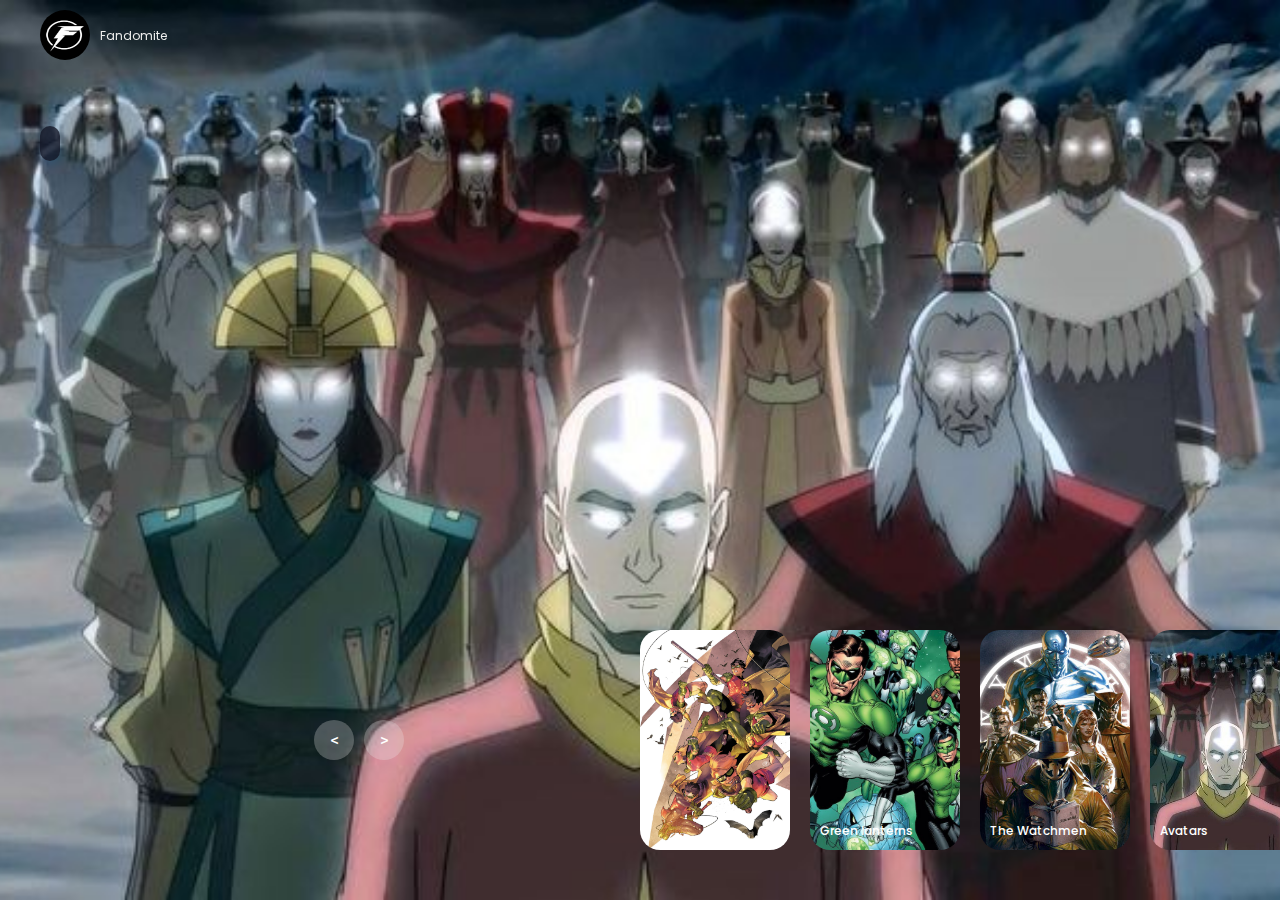
<file: index.html>
<!DOCTYPE html>
<html lang="en">
<head>
    <meta charset="UTF-8">
    <meta name="viewport" content="width=device-width, initial-scale=1.0">
    <title>Fandomite</title>
    <link rel="stylesheet" href="style.css">
    
    <link rel="stylesheet" href="https://cdnjs.cloudflare.com/ajax/libs/font-awesome/6.5.1/css/all.min.css" integrity="sha512-DTOQO9RWCH3ppGqcWaEA1BIZOC6xxalwEsw9c2QQeAIftl+Vegovlnee1c9QX4TctnWMn13TZye+giMm8e2LwA==" crossorigin="anonymous" referrerpolicy="no-referrer" />
    
</head>
<body>
    <header>
        
        <nav>
            <img src="image/logo.jpg" alt="">
            <p>Fandomite</p>
            <br>
            <a href="index.html" id="active"><i class="fa-solid fa-house"></i></a>  
            <a href="search.html"><i class="fa-solid fa-magnifying-glass"></i></a>  
            <a href="register.html"><i class="fa-solid fa-user"></i></a>  
        </nav>
    </header>

    <!-- carousel -->
    <div class="carousel">
        <!-- list item -->
        <div class="list">
            <div class="item" >
                <img src="image/avatars.jpg">
                <div class="content" >
                    
 <div  class="topic" >
<a href="posts/avatars.html">
          AVATARS
   </a></div>
   <div class="des">
       All the prominent avatars who came before Aang and Korra explained in details.
   </div>
                    
                    
                </div>
            </div>
            <div class="item">
                <img src="image/robins.jpg">
                <div class="content">
                    
          <div class="topic">
             <a href="posts/robins.html">
              THE ROBINS          
            </a>
             </div>
      <div class="des">
     Robin is an alias used by not only one but multiple apprentices and sidekicks that Batman took under his wing or should I say cape.  
   </div>              
                    
                </div>
            </div>
            <div class="item">
                <img src="image/gl.jpg">
                <div class="content">
               
                    <div class="topic"><a href="posts/gl.html.html">THE GREEN LANTERNS</a></div>
   <div class="des">
        The intergalactic law enforcement organization headed by the Guardians, a race of immortals residing on planet Oa, who are each given a power ring that is led by the wearer's willpower.             
   </div>   
                    
                </div>
            </div>
            <div class="item">
                <img src="image/watchmen.jpg">
                <div class="content">
                    
                    <div class="topic"><a href="posts/watchmen.html">THE WATCHMEN</a></div>
                    
      <div class="des">
      The watchmen is a group of superheroes that may look like another version of the justice league. The story takes place in a universe where the mere presence of American superheroes changed history.
   </div>              
                </div>
            </div>
        </div>
        <!-- list thumnail -->
        <div class="thumbnail">
            <div class="item">
                <img src="image/avatars.jpg" >
                <div class="content">
                    <div class="title">
                        Avatars
                    </div>
                </div>
            </div>
            <div class="item">
                <img src="image/robins.jpg">
                <div class="content">
                    <div class="title">
                        The Robins
                    </div>
                </div>
            </div>
            <div class="item">
                <img src="image/gl.jpg">
                <div class="content">
                    <div class="title">
                       Green lanterns
                    </div>
                    
                </div>
            </div>
            <div class="item">
                <img src="image/watchmen.jpg">
                <div class="content">
                    <div class="title">
                        The Watchmen
                    </div>
                </div>
            </div>
        </div>
  
  
  
        <div class="arrows">
      <button id="prev"><</button>
      <button id="next">></button>
      
        </div>

        
        <!-- time running -->
        <div class="time"></div>
    </div>

    <script src="app.js"></script>
</body>
</html>
</file>
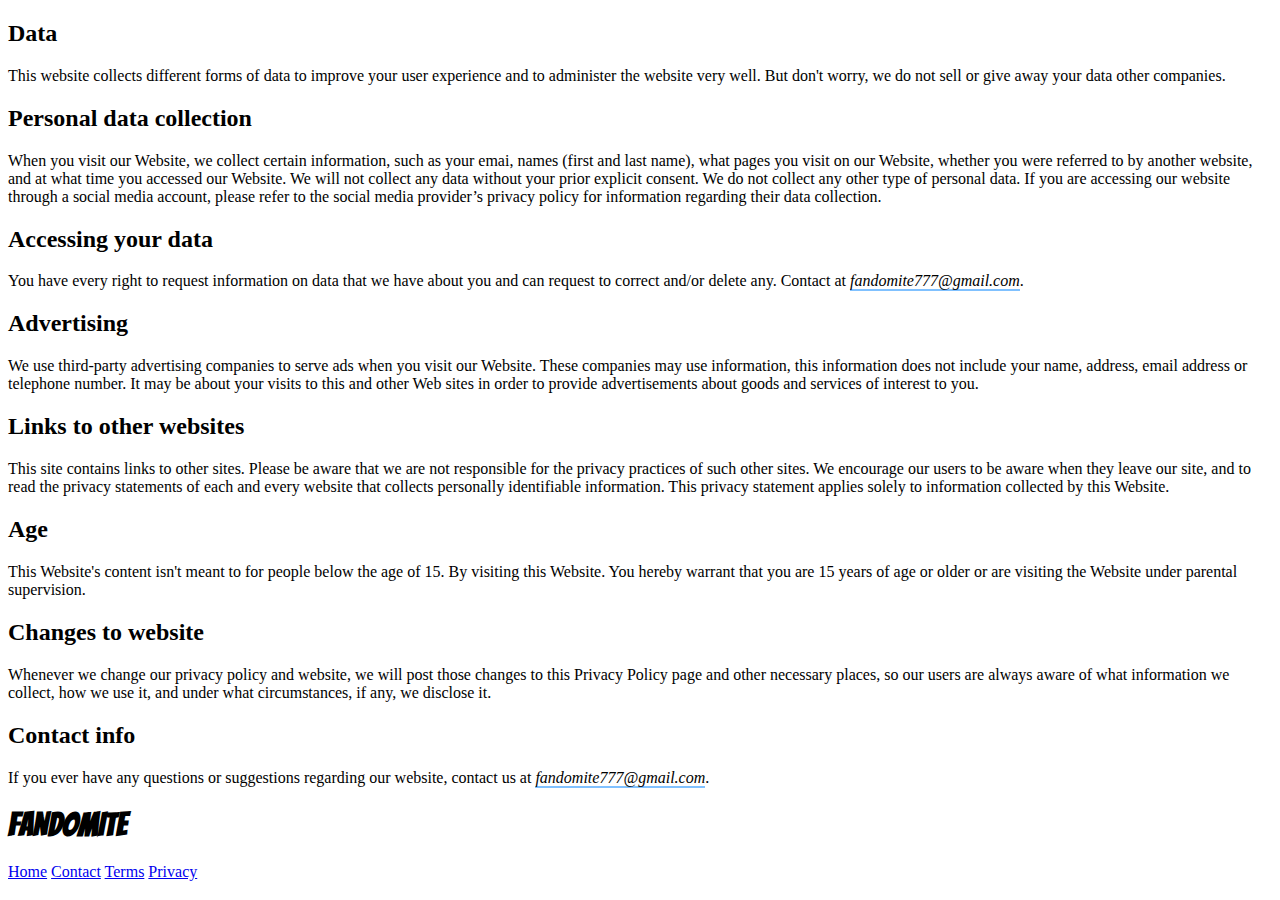
<file: privacy.html>
<!DOCTYPE html>
<html lang="en">
<head>
    <meta charset="UTF-8">
    <title>Page title</title>
    <link rel="preconnect" href="https://fonts.googleapis.com">
<link rel="preconnect" href="https://fonts.gstatic.com" crossorigin>
<link href="https://fonts.googleapis.com/css2?family=Agbalumo&family=Bangers&family=Lobster&family=Roboto+Condensed:ital@1&display=swap" rel="stylesheet">
</head>
<body>
    <h2>Data</h2>
    <p>
        This website collects different forms of data to improve your user experience and to administer the website very well. But don't worry, we do not sell or give away your data other companies.
    </p>
    
    <h2>Personal data collection</h2>
    <p>
        When you visit our Website, we collect certain information, such as your emai, names (first and last name), what pages you visit on our Website, whether you were referred to by another website, and at what time you accessed our Website. We will not collect any data without your prior explicit consent.

We do not collect any other type of personal data. If you are accessing our website through a social media account, please refer to the social media provider’s privacy policy for information regarding their data collection.
    </p>
    <h2>Accessing your data</h2>
    <p>
        You have every right to request information on data that we have about you and can request to correct and/or delete any. Contact at <i
   style="border-bottom:2px solid#80c1ff"
         >fandomite777@gmail.com</i>.</p>
         
     
         
   <h2>Advertising</h2>      
         <p>We use third-party advertising companies to serve ads when you visit our Website. These companies may use information, this information does not include your name, address, email address or telephone number. It may be about your visits to this and other Web sites in order to provide advertisements about goods and services of interest to you. 
    </p>
    
    <h2>Links to other websites</h2>
    <p>
        This site contains links to other sites. Please be aware that we are not responsible for the privacy practices of such other sites. We encourage our users to be aware when they leave our site, and to read the privacy statements of each and every website that collects personally identifiable information. This privacy statement applies solely to information collected by this Website.
    </p>
    
    <h2>Age</h2>
    <p>
        This Website's content isn't meant to for people below the age of 15. By visiting this Website. You hereby warrant that you are 15 years of age or older or are visiting the Website under parental supervision.
    </p>
    
    <h2>Changes to website</h2>
    <p>
        Whenever we change our privacy policy and website, we will post those changes to this Privacy Policy page and other necessary places, so our users are always aware of what information we collect, how we use it, and under what circumstances, if any, we disclose it.
    </p>
    
    <h2>Contact info</h2>
    <p>
        If you ever have any questions or suggestions regarding our website, contact us at <i
   style="border-bottom:2px solid#80c1ff"
         >fandomite777@gmail.com</i>.
    </p>
    
    <h1 style="font-family: 'Bangers', system-ui;"
    >FANDOMITE</h1>
    <a href="index.html">Home</a>
    <a href="contact.html">Contact</a>
    <a href="terms.html"> Terms</a>
    <a href="privacy.html">Privacy</a>
</body>
</html>
</file>
<file: style.css>
@import url('https://fonts.googleapis.com/css2?family=Poppins:ital,wght@0,100;0,200;0,300;0,400;0,500;0,600;0,700;0,800;0,900;1,100;1,200;1,300;1,400;1,500;1,600;1,700;1,800;1,900&display=swap');
body{
    margin: 0;
    background-color: #000;
    color: #eee;
    font-family: Poppins;
    font-size: 12px;
}
nav{
    position: fixed;
    top: 10px;
    left: 40px;
}
#active{
    height: 30px;
    width: 30px;
    border-radius: 15px;
    background: #121524c5;
}
a{
    text-decoration: none;
}
nav a{
    
    font-size:25px;
    padding-left:10px;
    padding-right:10px;
}
nav img{
    height: 50px;
    width: 50px;
    border-radius: 25px;
}
nav p{
    position: relative;
    top: -50px;
    left: 60px;
}
header{
    width: 1140px;
    max-width: 80%;
    margin: auto;
    height: 50px;
    display: flex;
    align-items: center;
    position: relative;
    z-index: 100;
}
header a{
    color: #eee;
    margin-right: 40px;
}
/* carousel */
.carousel{
    height: 100vh;
    margin-top: -50px;
    width: 100vw;
    overflow: hidden;
    position: relative;
}
.carousel .list .item{
    width: 100%;
    height: 100%;
    position: absolute;
    inset: 0 0 0 0;
}
.carousel .list .item img{
    width: 100%;
    height: 100%;
    object-fit: cover;
}
.carousel .list .item .content{
    position: absolute;
    top: 30%;
    width: 1140px;
    max-width: 80%;
    left: 50%;
    transform: translateX(-50%);
    padding-right: 30%;
    box-sizing: border-box;
    color: #fff;
    text-shadow: 0 5px 10px #0004;
}

.carousel .list .item .topic a{
    font-size: 15px;
    font-weight: bold;
    line-height: 1.3em;
}
.carousel .list .item .topic a{
    color: #f1683a;
}

/* thumbail */
.thumbnail{
    position: absolute;
    bottom: 50px;
    left: 50%;
    width: max-content;
    z-index: 100;
    display: flex;
    gap: 20px;
}
.thumbnail .item{
    width: 150px;
    height: 220px;
    flex-shrink: 0;
    position: relative;
}
.thumbnail .item img{
    width: 100%;
    height: 100%;
    object-fit: cover;
    border-radius: 20px;
}
.thumbnail .item .content{
    color: #fff;
    position: absolute;
    bottom: 10px;
    left: 10px;
    right: 10px;
}
.thumbnail .item .content .title{
    font-weight: 500;
}
.thumbnail .item .content .description{
    font-weight: 300;
}
/* arrows */
.arrows{
    position: absolute;
    top: 80%;
    right: 52%;
    z-index: 100;
    width: 300px;
    max-width: 30%;
    display: flex;
    gap: 10px;
    align-items: center;
}
.arrows button{
    width: 40px;
    height: 40px;
    border-radius: 50%;
    background-color: #eee4;
    border: none;
    color: #fff;
    font-family: monospace;
    font-weight: bold;
    transition: .5s;
}
.arrows button:hover{
    background-color: #fff;
    color: #000;
}

/* animation */
.carousel .list .item:nth-child(1){
    z-index: 1;
}

/* animation text in first item */

.carousel .list .item:nth-child(1) .content .author,
.carousel .list .item:nth-child(1) .content .title,
.carousel .list .item:nth-child(1) .content .topic,
.carousel .list .item:nth-child(1) .content .des,
.carousel .list .item:nth-child(1) .content .buttons
{
    transform: translateY(50px);
    filter: blur(20px);
    opacity: 0;
    animation: showContent 2s .5s ease-out 1 forwards;
}
@keyframes showContent{
     0%{
    transform: translateY(50px);
    filter: blur(20px);
    opacity: 0;  
     }
    50%{
        transform: translateY(0px);
        filter: blur(0px);
        opacity: 1;
    }
    85%{
    transform: translateY(15px);
    filter: blur(0px);
    opacity: 1;
    }
    100%{
       transform: translateY(0px);
    filter: blur(0px);
    opacity: 1; 
    }
}
.carousel .list .item:nth-child(1) .content .title{
    animation-delay: 1.2s!important;
}
.carousel .list .item:nth-child(1) .content .topic{
    animation-delay: 1.4s!important;
}
.carousel .list .item:nth-child(1) .content .des{
    animation-delay: 1.6s!important;
    color: #ffdfaa;
}
.carousel .list .item:nth-child(1) .content .buttons{
    animation-delay: 1.8s!important;
}
/* create animation when next click */
.carousel.next .list .item:nth-child(1) img{
    width: 150px;
    height: 220px;
    position: absolute;
    bottom: 50px;
    left: 50%;
    border-radius: 30px;
    animation: showImage .5s linear 1 forwards;
}
@keyframes showImage{
    to{
        bottom: 0;
        left: 0;
        width: 100%;
        height: 100%;
        border-radius: 0;
    }
}

.carousel.next .thumbnail .item:nth-last-child(1){
    overflow: hidden;
    animation: showThumbnail .5s linear 1 forwards;
}
.carousel.prev .list .item img{
    z-index: 100;
}
@keyframes showThumbnail{
    from{
        width: 0;
        opacity: 0;
    }
}
.carousel.next .thumbnail{
    animation: effectNext .5s linear 1 forwards;
}

@keyframes effectNext{
    from{
        transform: translateX(150px);
    }
}

/* running time */

.carousel .time{
    position: absolute;
    z-index: 1000;
    width: 0%;
    height: 3px;
    background-color: #f1683a;
    left: 0;
    top: 0;
}

.carousel.next .time,
.carousel.prev .time{
    animation: runningTime 3s linear 1 forwards;
}
@keyframes runningTime{
    from{ width: 100%}
    to{width: 0}
}


/* prev click */

.carousel.prev .list .item:nth-child(2){
    z-index: 2;
}

.carousel.prev .list .item:nth-child(2) img{
    animation: outFrame 0.5s linear 1 forwards;
    position: absolute;
    bottom: 0;
    left: 0;
}
@keyframes outFrame{
    to{
        width: 150px;
        height: 220px;
        bottom: 50px;
        left: 50%;
        border-radius: 20px;
    }
}

.carousel.prev .thumbnail .item:nth-child(1){
    overflow: hidden;
    opacity: 0;
    animation: showThumbnail .5s linear 1 forwards;
}
.carousel.next .arrows button,
.carousel.prev .arrows button{
    pointer-events: none;
}
.carousel.prev .list .item:nth-child(2) .content .author,
.carousel.prev .list .item:nth-child(2) .content .title,
.carousel.prev .list .item:nth-child(2) .content .topic,
.carousel.prev .list .item:nth-child(2) .content .des,

{
    animation: contentOut 1.5s linear 1 forwards!important;
}

@keyframes contentOut{
    to{
        transform: translateY(-150px);
        filter: blur(20px);
        opacity: 0;
    }
}
@media screen and (max-width: 678px) {
    .carousel .list .item .content{
        padding-right: 0;
    }
    .carousel .list .item .content .title{
        font-size: 30px;
    }
}

#search input{
    background:#000;
}
.thumbnail .item:nth-child(1) .content .title{
    color: #eaffff;
    transform: translateX(40px);
    filter: blur(10px);
    opacity: 0;
    animation: nameSlide 2s .5s linear 1 forwards;
}
@keyframes nameSlide{
    to{
        transform: translateX(0px);
        filter: blur(0px);
        opacity: 1;
    }
}
</file>
